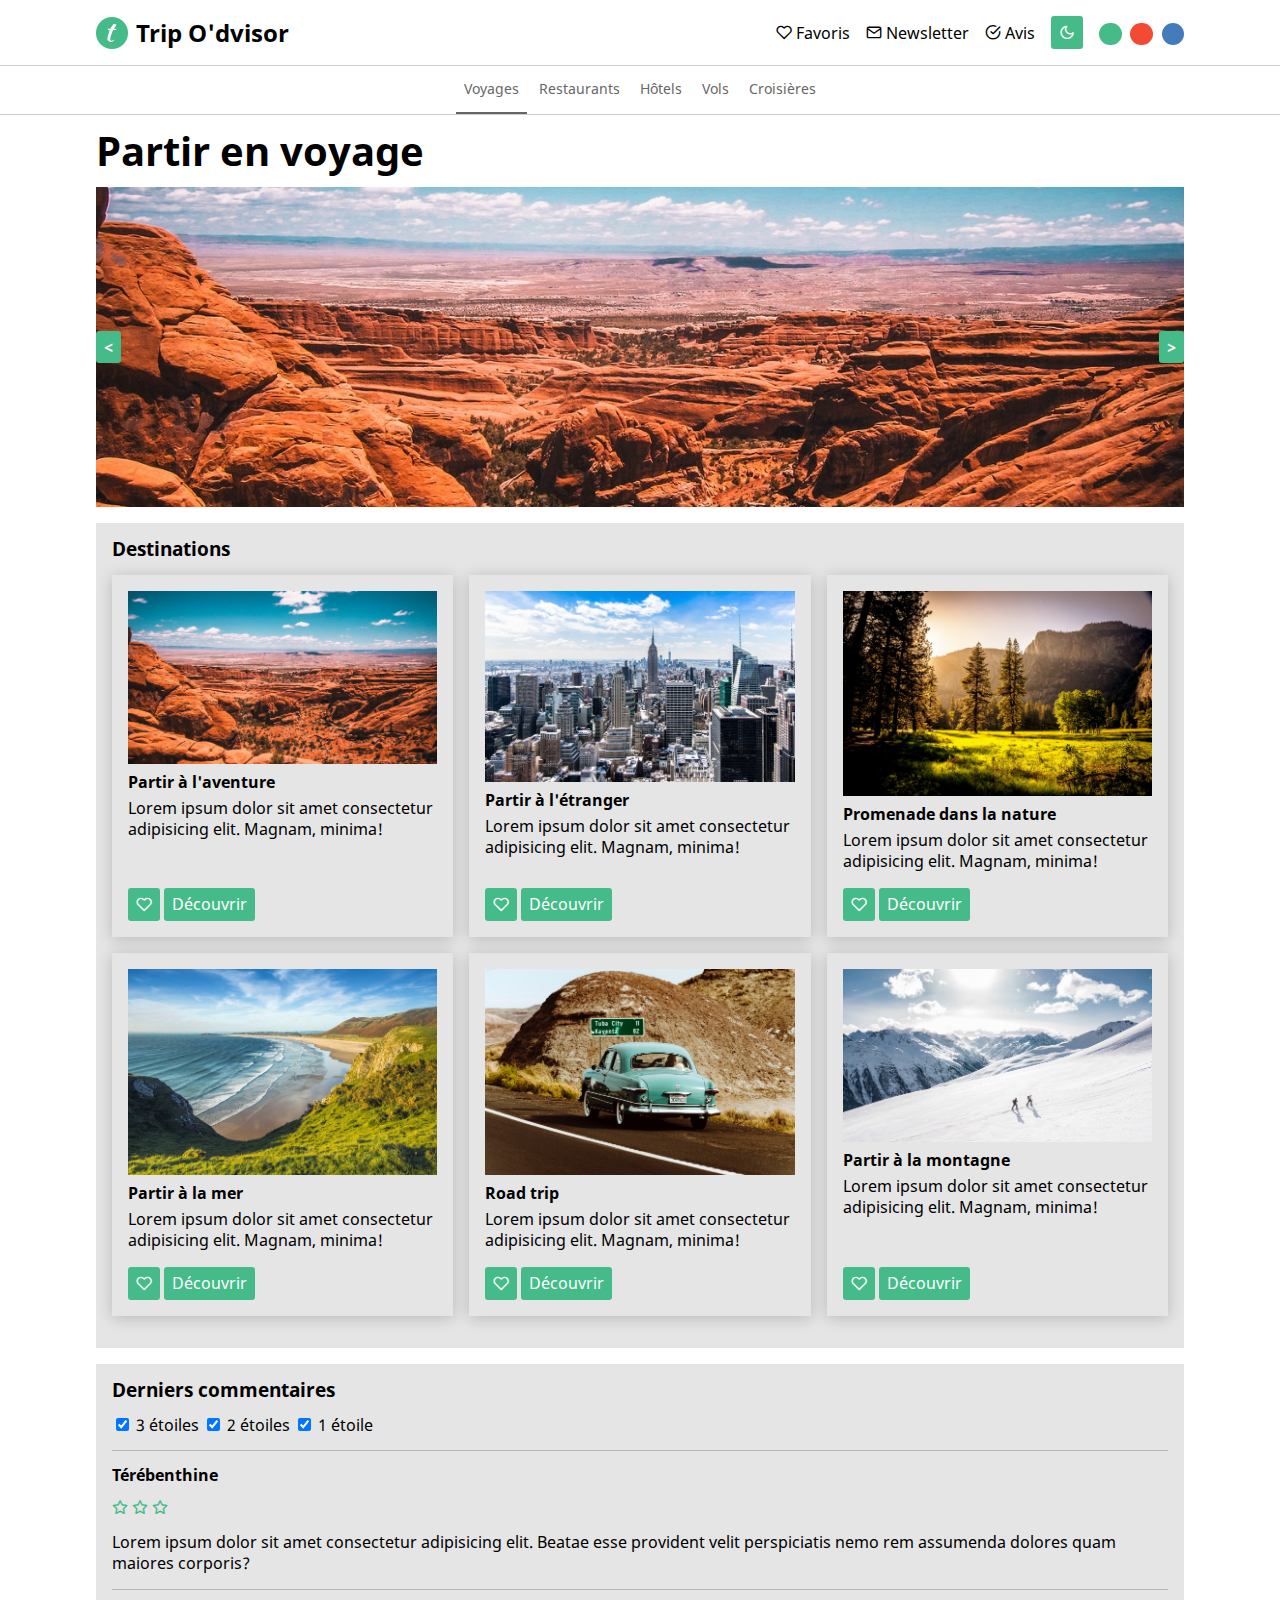
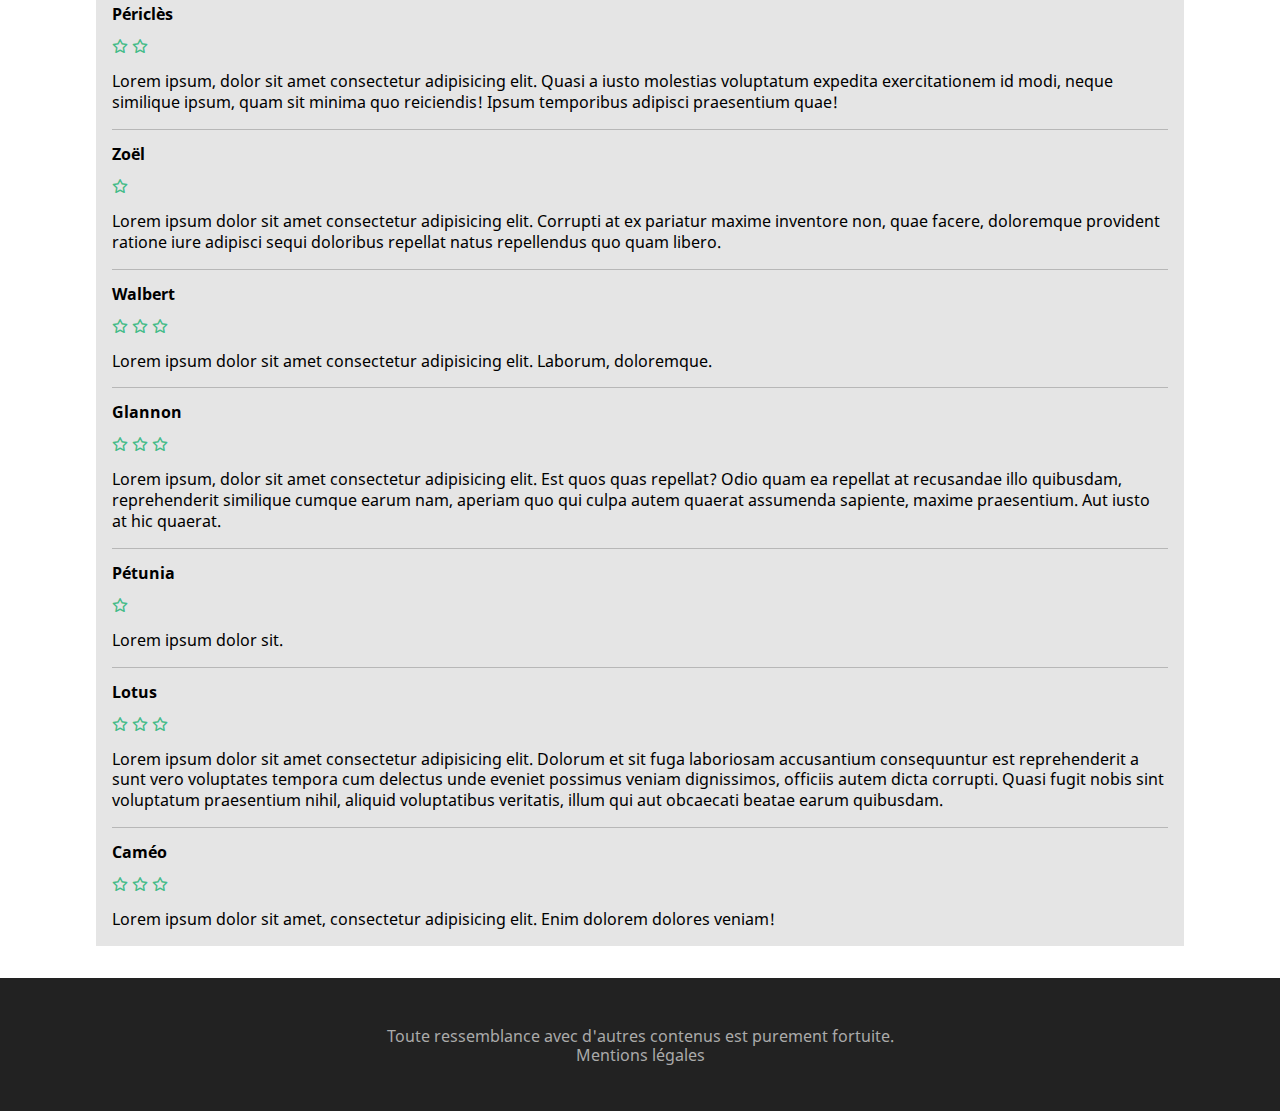
<file: index.html>
<!DOCTYPE html>
<html lang="fr">
	<head>
		<meta charset="UTF-8" />
		<meta name="viewport" content="width=device-width, initial-scale=1.0" />
		<title>Trip O'dvisor - Voyages</title>
    <script type="application/ld+json">
      {
        "@context": "https://schema.org",
        "@type": "WebPage",
        "name": "Trip O'dvisor - Partir en Voyage",
        "author": {
          "@type": "Person",
          "name": "Elodie with O'clock"
        },
        "description": "Choisissez quel type de voyage vous souhaitez réaliser : partir à l'aventure, à l'étranger, à la mer, à la montagne, à la campagne. Il y en a pour tous les goûts."
      }
      </script>
		<link rel="stylesheet" href="css/reset.css" />
		<link rel="stylesheet" href="css/fonts.css" />
		<link rel="stylesheet" href="css/styles.css" />
		<link rel="shortcut icon" href="img/favicon.ico" type="image/x-icon" />
	</head>
	<body>
		<header class="header">
			<nav>
				<div class="header__part">
					<div class="container">
						<div class="header__flex">
							<a class="logo" href="">
								<img class="logo__image" src="img/logo-theme-green.png" alt="" />
								<span class="logo__title">Trip O'dvisor</span>
							</a>
							<div class="menu">
								<a class="menu__item" href=""><i class="icon-heart"></i> Favoris</a>
								<a class="menu__item" href=""><i class="icon-mail"></i> Newsletter</a>
								<a class="menu__item" href=""><i class="icon-check-circle"></i> Avis</a>
								<button id="theme-switch" class="btn" type="button" aria-label="Changer le thème"><i class="icon-moon"></i></button>
								<div class="menu__color-switcher">
									<button id="theme-green" class="theme-button" type="button" aria-label="Changer la couleur du thème"></button>
									<button id="theme-red" class="theme-button" type="button" aria-label="Changer la couleur du thème"></button>
									<button id="theme-blue" class="theme-button" type="button" aria-label="Changer la couleur du thème"></button>
								</div>
							</div>
						</div>
					</div>
				</div>
				<div class="header__part">
					<div class="container">
						<div class="submenu">
							<a class="submenu__item submenu__item--current" href="">Voyages</a>
							<a class="submenu__item" href="">Restaurants</a>
							<a class="submenu__item" href="">Hôtels</a>
							<a class="submenu__item" href="">Vols</a>
							<a class="submenu__item" href="">Croisières</a>
						</div>
					</div>
				</div>
			</nav>
		</header>

		<main class="container">
			<div class="content">
				<h1 class="content__title">Partir en voyage</h1>

				<section class="slider">
					<button class="btn slider__btn" type="button" aria-label="Précédent">&lt;</button>
					<img class="slider__img slider__img--current" src="./img/canyon.jpg" alt="">
					<img class="slider__img" src="./img/city.jpg" alt="">
          <img class="slider__img" src="./img/nature.jpg" alt="">
          <img class="slider__img" src="./img/ocean.jpg" alt="">
          <img class="slider__img" src="./img/road.jpg" alt="">
					<img class="slider__img" src="./img/ski.jpg" alt="">
					<button class="btn slider__btn" type="button" aria-label="Suivant">&gt;</button>
				</section>

				<section class="segment">
					<h2 class="segment__title">Destinations</h2>
					<div class="cards">
						<article class="card">
							<div class="card__content">
								<img class="card__image" src="img/canyon.jpg" alt="" />
								<h3 class="card__title">Partir à l'aventure</h3>
								<p class="card__desc">Lorem ipsum dolor sit amet consectetur adipisicing elit. Magnam, minima!</p>
							</div>
							<div class="card__action">
								<button class="btn btn__like" type="button" aria-label="J'aime"><i class="icon-heart"></i></button> <a class="btn" href="">Découvrir</a>
							</div>
						</article>
						<article class="card">
							<div class="card__content">
								<img class="card__image" src="img/city.jpg" alt="" />
								<h3 class="card__title">Partir à l'étranger</h3>
								<p class="card__desc">Lorem ipsum dolor sit amet consectetur adipisicing elit. Magnam, minima!</p>
							</div>
							<div class="card__action">
								<button class="btn btn__like" type="button" aria-label="J'aime"><i class="icon-heart"></i></button> <a class="btn" href="">Découvrir</a>
							</div>
						</article>
						<article class="card">
							<div class="card__content">
								<img class="card__image" src="img/nature.jpg" alt="" />
								<h3 class="card__title">Promenade dans la nature</h3>
								<p class="card__desc">Lorem ipsum dolor sit amet consectetur adipisicing elit. Magnam, minima!</p>
							</div>
							<div class="card__action">
								<button class="btn btn__like" type="button" aria-label="J'aime"><i class="icon-heart"></i></button> <a class="btn" href="">Découvrir</a>
							</div>
						</article>
						<article class="card">
							<div class="card__content">
								<img class="card__image" src="img/ocean.jpg" alt="" />
								<h3 class="card__title">Partir à la mer</h3>
								<p class="card__desc">Lorem ipsum dolor sit amet consectetur adipisicing elit. Magnam, minima!</p>
							</div>
							<div class="card__action">
								<button class="btn btn__like" type="button" aria-label="J'aime"><i class="icon-heart"></i></button> <a class="btn" href="">Découvrir</a>
							</div>
						</article>
						<article class="card">
							<div class="card__content">
								<img class="card__image" src="img/road.jpg" alt="" />
								<h3 class="card__title">Road trip</h3>
								<p class="card__desc">Lorem ipsum dolor sit amet consectetur adipisicing elit. Magnam, minima!</p>
							</div>
							<div class="card__action">
								<button class="btn btn__like" type="button" aria-label="J'aime"><i class="icon-heart"></i></button> <a class="btn" href="">Découvrir</a>
							</div>
						</article>
						<article class="card">
							<div class="card__content">
								<img class="card__image" src="img/ski.jpg" alt="" />
								<h3 class="card__title">Partir à la montagne</h3>
								<p class="card__desc">Lorem ipsum dolor sit amet consectetur adipisicing elit. Magnam, minima!</p>
							</div>
							<div class="card__action">
								<button class="btn btn__like" type="button" aria-label="J'aime"><i class="icon-heart"></i></button> <a class="btn" href="">Découvrir</a>
							</div>
						</article>
					</div>
				</section>

				<section class="segment">
					<h2 class="segment__title">Derniers commentaires</h2>
					<div class="filters">
						<span class="filter">
							<input type="checkbox" name="rating" value="3" id="rating-3" checked />
							<label for="rating-3">3 étoiles</label>
						</span>
						<span class="filter">
							<input type="checkbox" name="rating" value="2" id="rating-2" checked />
							<label for="rating-2">2 étoiles</label>
						</span>
						<span class="filter">
							<input type="checkbox" name="rating" value="1" id="rating-1" checked />
							<label for="rating-1">1 étoile</label>
						</span>
					</div>
					<article class="review" data-rating="3">
						<h3 class="review__title">Térébenthine</h3>
						<div class="review__stars">
							<i class="icon-star"></i>
							<i class="icon-star"></i>
							<i class="icon-star"></i>
						</div>
						<p>Lorem ipsum dolor sit amet consectetur adipisicing elit. Beatae esse provident velit perspiciatis nemo rem assumenda dolores quam maiores corporis?</p>
					</article>
					<article class="review" data-rating="2">
						<h3 class="review__title">Périclès</h3>
						<div class="review__stars">
							<i class="icon-star"></i>
							<i class="icon-star"></i>
						</div>
						<p>Lorem ipsum, dolor sit amet consectetur adipisicing elit. Quasi a iusto molestias voluptatum expedita exercitationem id modi, neque similique ipsum, quam sit minima quo reiciendis! Ipsum temporibus adipisci praesentium quae!</p>
					</article>
					<article class="review" data-rating="1">
						<h3 class="review__title">Zoël</h3>
						<div class="review__stars">
							<i class="icon-star"></i>
						</div>
						<p>Lorem ipsum dolor sit amet consectetur adipisicing elit. Corrupti at ex pariatur maxime inventore non, quae facere, doloremque provident ratione iure adipisci sequi doloribus repellat natus repellendus quo quam libero.</p>
					</article>
					<article class="review" data-rating="3">
						<h3 class="review__title">Walbert</h3>
						<div class="review__stars">
							<i class="icon-star"></i>
							<i class="icon-star"></i>
							<i class="icon-star"></i>
						</div>
						<p>Lorem ipsum dolor sit amet consectetur adipisicing elit. Laborum, doloremque.</p>
					</article>
					<article class="review" data-rating="3">
						<h3 class="review__title">Glannon</h3>
						<div class="review__stars">
							<i class="icon-star"></i>
							<i class="icon-star"></i>
							<i class="icon-star"></i>
						</div>
						<p>
							Lorem ipsum, dolor sit amet consectetur adipisicing elit. Est quos quas repellat? Odio quam ea repellat at recusandae illo quibusdam, reprehenderit similique cumque earum nam, aperiam quo qui culpa autem quaerat assumenda sapiente, maxime praesentium. Aut iusto at hic
							quaerat.
						</p>
					</article>
					<article class="review" data-rating="1">
						<h3 class="review__title">Pétunia</h3>
						<div class="review__stars">
							<i class="icon-star"></i>
						</div>
						<p>Lorem ipsum dolor sit.</p>
					</article>
					<article class="review" data-rating="3">
						<h3 class="review__title">Lotus</h3>
						<div class="review__stars">
							<i class="icon-star"></i>
							<i class="icon-star"></i>
							<i class="icon-star"></i>
						</div>
						<p>
							Lorem ipsum dolor sit amet consectetur adipisicing elit. Dolorum et sit fuga laboriosam accusantium consequuntur est reprehenderit a sunt vero voluptates tempora cum delectus unde eveniet possimus veniam dignissimos, officiis autem dicta corrupti. Quasi fugit nobis sint
							voluptatum praesentium nihil, aliquid voluptatibus veritatis, illum qui aut obcaecati beatae earum quibusdam.
						</p>
					</article>
					<article class="review" data-rating="3">
						<h3 class="review__title">Caméo</h3>
						<div class="review__stars">
							<i class="icon-star"></i>
							<i class="icon-star"></i>
							<i class="icon-star"></i>
						</div>
						<p>Lorem ipsum dolor sit amet, consectetur adipisicing elit. Enim dolorem dolores veniam!</p>
					</article>
				</section>
			</div>
		</main>

		<aside class="newsletter newsletter--hidden">
			<button class="newsletter__close btn" aria-label="Fermer" type="button">&Cross;</button>
			<h2 class="newsletter__title">Inscription à la newsletter</h2>
			<form>
				<input class="newsletter__field" type="email" required id="subscriber-email" name="subscriber-email" placeholder="user@email.com" aria-label="Votre email" />
				<button class="btn" type="submit">Valider</button>
			</form>
		</aside>

		<footer class="footer">
			<div class="container">
				<p>Toute ressemblance avec d'autres contenus est purement fortuite.</p>
        <a href='legalnotice.html'>Mentions légales</a>
			</div>
		</footer>

		<script src="./js/filter.js" defer></script>
		<script src="./js/slider.js" defer></script>
		<script src="./js/newsletter.js" defer></script>
		<script src="./js/app.js" defer></script>
	</body>
</html>
</file>
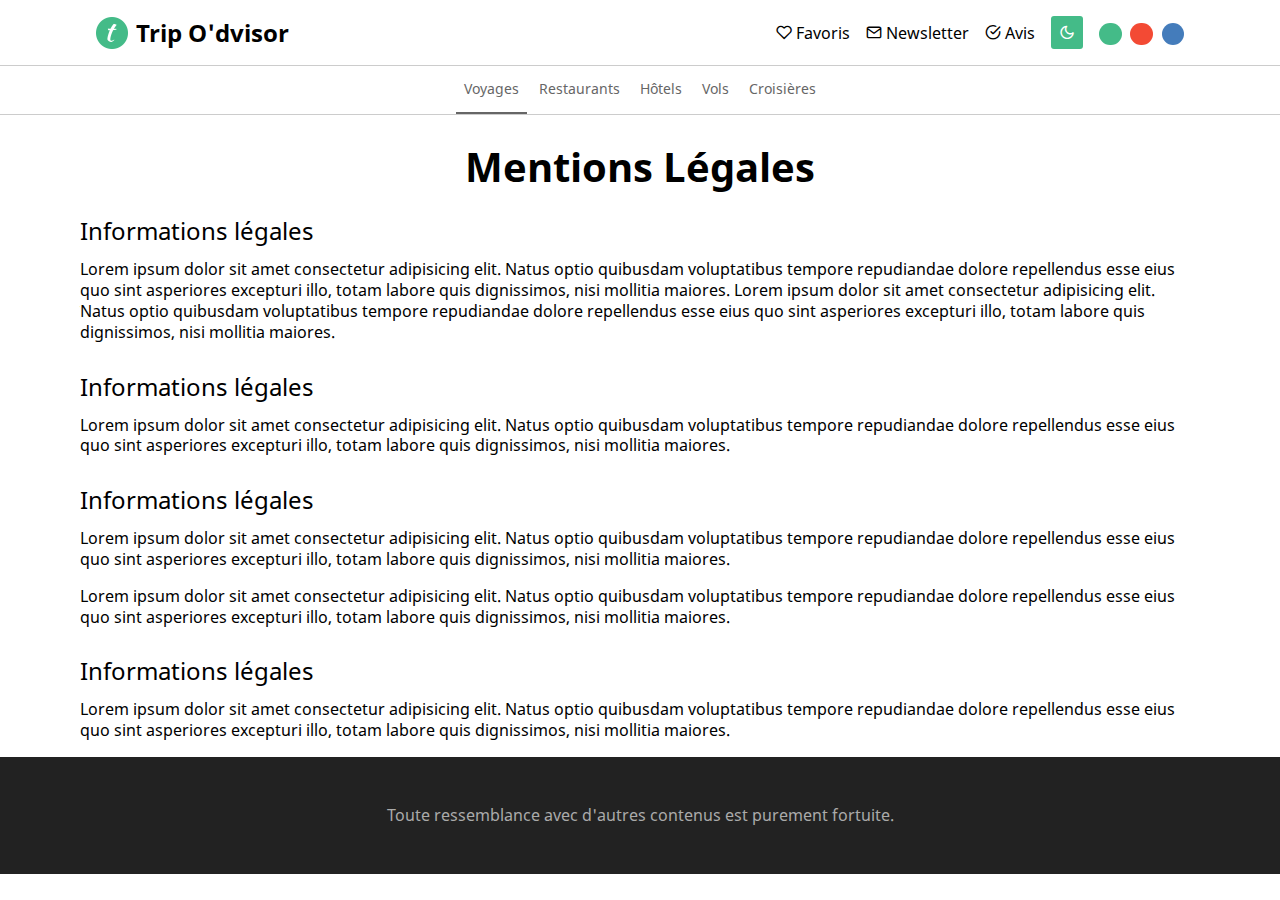
<file: legalnotice.html>
<!DOCTYPE html>
<html lang="fr">
<head>
  <meta charset="UTF-8">
  <meta name="viewport" content="width=device-width, initial-scale=1.0">
  <title>Trip O'dvisor - Mentions Légales</title>
  <link rel="stylesheet" href="css/reset.css" />
  <link rel="stylesheet" href="css/fonts.css" />
  <link rel="stylesheet" href="css/styles.css" />
  <link rel="shortcut icon" href="img/favicon.ico" type="image/x-icon" />
</head>
<body>
  <header class="header">
    <nav>
      <div class="header__part">
        <div class="container">
          <div class="header__flex">
            <a class="logo" href="index.html">
              <img class="logo__image" src="img/logo-theme-green.png" alt="" />
              <span class="logo__title">Trip O'dvisor</span>
            </a>
            <div class="menu">
              <a class="menu__item" href=""><i class="icon-heart"></i> Favoris</a>
              <a class="menu__item" href=""><i class="icon-mail"></i> Newsletter</a>
              <a class="menu__item" href=""><i class="icon-check-circle"></i> Avis</a>
              <button id="theme-switch" class="btn" type="button" aria-label="Changer le thème"><i class="icon-moon"></i></button>
              <div class="menu__color-switcher">
                <button id="theme-green" class="theme-button" type="button" aria-label="Changer la couleur du thème"></button>
                <button id="theme-red" class="theme-button" type="button" aria-label="Changer la couleur du thème"></button>
                <button id="theme-blue" class="theme-button" type="button" aria-label="Changer la couleur du thème"></button>
              </div>
            </div>
          </div>
        </div>
      </div>
      <div class="header__part">
        <div class="container">
          <div class="submenu">
            <a class="submenu__item submenu__item--current" href="">Voyages</a>
            <a class="submenu__item" href="">Restaurants</a>
            <a class="submenu__item" href="">Hôtels</a>
            <a class="submenu__item" href="">Vols</a>
            <a class="submenu__item" href="">Croisières</a>
          </div>
        </div>
      </div>
    </nav>
  </header>

  <main class="container legal-notice">
    <h1 class="content__title legal-notice__title">Mentions Légales</h1>
    <h2 class="legal-notice__subtitle">Informations légales</h2>
    <p class="legal-notice__text">Lorem ipsum dolor sit amet consectetur adipisicing elit. Natus optio quibusdam voluptatibus tempore repudiandae dolore repellendus esse eius quo sint asperiores excepturi illo, totam labore quis dignissimos, nisi mollitia maiores. Lorem ipsum dolor sit amet consectetur adipisicing elit. Natus optio quibusdam voluptatibus tempore repudiandae dolore repellendus esse eius quo sint asperiores excepturi illo, totam labore quis dignissimos, nisi mollitia maiores.</p>
    <h2 class="legal-notice__subtitle">Informations légales</h2>
    <p class="legal-notice__text">Lorem ipsum dolor sit amet consectetur adipisicing elit. Natus optio quibusdam voluptatibus tempore repudiandae dolore repellendus esse eius quo sint asperiores excepturi illo, totam labore quis dignissimos, nisi mollitia maiores.</p>
    <h2 class="legal-notice__subtitle">Informations légales</h2>
    <p class="legal-notice__text">Lorem ipsum dolor sit amet consectetur adipisicing elit. Natus optio quibusdam voluptatibus tempore repudiandae dolore repellendus esse eius quo sint asperiores excepturi illo, totam labore quis dignissimos, nisi mollitia maiores.</p>
    <p class="legal-notice__text">Lorem ipsum dolor sit amet consectetur adipisicing elit. Natus optio quibusdam voluptatibus tempore repudiandae dolore repellendus esse eius quo sint asperiores excepturi illo, totam labore quis dignissimos, nisi mollitia maiores.</p>
    <h2 class="legal-notice__subtitle">Informations légales</h2>
    <p class="legal-notice__text">Lorem ipsum dolor sit amet consectetur adipisicing elit. Natus optio quibusdam voluptatibus tempore repudiandae dolore repellendus esse eius quo sint asperiores excepturi illo, totam labore quis dignissimos, nisi mollitia maiores.</p>
  </main>

  <footer class="footer">
    <div class="container">
      <p>Toute ressemblance avec d'autres contenus est purement fortuite.</p>
    </div>
  </footer>
</body>
</html>
</file>
<file: css/fonts.css>
/* text */
@font-face {
  font-family: 'Noto Sans';
  src: url('../fonts/NotoSans.woff') format('woff');
  font-weight: normal;
  font-style: normal;
  font-display: swap;
}

@font-face {
  font-family: 'Noto Sans';
  src: url('../fonts/NotoSans-Bold.woff') format('woff');
  font-weight: bold;
  font-style: normal;
  font-display: swap;
}

@font-face {
  font-family: 'Noto Sans';
  src: url('../fonts/NotoSans-Italic.woff') format('woff');
  font-weight: normal;
  font-style: italic;
  font-display: swap;
}

/* icons */
@font-face {
  font-family: 'icomoon';
  src:  url('../fonts/icomoon.woff?eu0ody') format('woff');
  font-weight: normal;
  font-style: normal;
  font-display: block;
}

[class^="icon-"], [class*=" icon-"] {
  font-family: 'icomoon' !important;
  speak: never;
  font-style: normal;
  font-weight: normal;
  font-variant: normal;
  text-transform: none;
  line-height: 1;
  -webkit-font-smoothing: antialiased;
  -moz-osx-font-smoothing: grayscale;
}

.icon-check-circle:before {
  content: "\e900";
}
.icon-heart:before {
  content: "\e901";
}
.icon-mail:before {
  content: "\e902";
}
.icon-map-pin:before {
  content: "\e903";
}
.icon-moon:before {
  content: "\e904";
}
.icon-star:before {
  content: "\e905";
}
.icon-sun:before {
  content: "\e906";
}
</file>
<file: css/styles.css>
/* common */
@keyframes pop {
  0% {
    transform: scale(.5);
    opacity: 0;
  }
  100% {
    transform: scale(1);
    opacity: 1;
  }
}

html {
  --theme-green-main: #4b8;
  --theme-green-alt: #296;
  --theme-red-main: rgb(243, 74, 52);
  --theme-red-alt: rgb(207, 52, 31);
  --theme-blue-main: rgb(68, 124, 187);
  --theme-blue-alt: rgb(48, 103, 165);

  --color-main: var(--theme-green-main);
  --color-alt: var(--theme-green-alt);
  --border-normal: 1px solid rgba(0, 0, 0, .2);
  --color-bg: white;
  --color-opacity: rgba(0, 0, 0, .1);
}

body {
  font-family: 'Noto Sans', sans-serif;
  transition: background-color .3s;
}

a:hover {
  color: var(--color-alt);
}

p {
  line-height: 1.3;
}

.container {
  width: 96%;
  max-width: 70em;
  margin: 0 auto;
}

.btn {
  background-color: var(--color-main);
  border: 0;
  border-radius: 3px;
  color: white;
  padding: 0.5rem;
  display: inline-block;
}

.btn:hover, .btn:focus {
  background-color: var(--color-alt);
  color: white;
}

.message {
  padding: 1rem;
  border-radius: 3px;
  background-color: rgb(250, 228, 185);
  color:rgb(109, 76, 18);
  margin-bottom: 1rem;
}

/* top */
.header__part {
  border-bottom: var(--border-normal);
}

.header__flex {
  padding: 1rem;
  display: flex;
  flex-direction: column;
  align-items: center;
}

.logo {
  font-weight: bold;
  display: flex;
  align-items: center;
  font-size: 1.5em;
}

.logo__image {
  margin-right: 0.5rem;
}

.menu {
  display: flex;
  align-items: center;
}
.theme-button {
  border: 0;
  border-radius: 50%;
  color: white;
  padding: .7rem;
  display: inline-block;
  margin-left: .3rem;
}
.menu__color-switcher {
  margin-left: .7rem;
}
#theme-red {
  background-color: var(--theme-red-main);
}
#theme-blue {
  background-color: var(--theme-blue-main);
}
#theme-green {
  background-color: var(--theme-green-main);
}
#theme-red:hover {
  background-color: var(--theme-red-alt);
}
#theme-blue:hover {
  background-color: var(--theme-blue-alt);
}
#theme-green:hover {
  background-color: var(--theme-green-alt);
}
.menu__item {
  margin-right: 1rem;;
}

.submenu {
  text-align: center;
  color: #666;
  font-size: 0.9em;
}

.submenu__item {
  padding: 1rem 0.5rem;
  display: inline-block;
}

.submenu__item--current {
  border-bottom: 2px solid #666;
}

/* content */
.content {
  padding: 1rem;
}

.content__title {
  font-size: 2.5em;
  font-weight: bold;
  margin-bottom: 1rem;
}

.segment {
  padding: 1rem;
  margin: 1rem 0;
  background-color: var(--color-opacity);
}

.segment__title {
  font-weight: bold;
  font-size: 1.2em;
  margin-bottom: 1rem;
}

.cards {
  display: flex;
  flex-wrap: wrap;
  justify-content: space-between;
}

.card {
  padding: 1rem;
  width: 100%;
  box-shadow: 0 2px 15px rgba(0, 0, 0, 0.2);
  margin-bottom: 1rem;
  display: flex;
  flex-direction: column;
  justify-content: space-between;
}

.card__title {
  margin: 0.5rem 0;
  font-weight: bold;
}

.card__action {
  margin-top: 1rem;
  display: flex;
}

.card__action .btn {
  margin-right: 0.25rem;
}

/* slider */
.slider {
  position: relative;
  height: 20em;
  display: flex;
  align-items: center;
  justify-content: space-between;
}

.slider__img {
  position: absolute;
  top: 0;
  left: 0;
  width: 100%;
  height: 100%;
  object-fit: cover;
  opacity: 0;
  transition: opacity .3s;
}

.slider__img--current {
  opacity: 1;
  z-index: 1;
}

.slider__btn {
  position: relative;
  z-index: 2;
  font-weight: bold;
}

/* bonus slider nav */
.slider__nav {
  position: absolute;
  display: flex;
  justify-content: center;
  left: 0;
  bottom: 0;
  width: 100%;
  z-index: 2;
}

.slider__nav-item {
  border: 0;
  padding: 0;
  margin: 0.5em;
  width: 0.5em;
  height: 0.5em;
  border-radius: 50%;
  background-color: white;
}

/* filters & reviews */

.review {
  margin-top: 1rem;
  border-top: var(--border-normal);
  padding-top: 1rem;
}

.review--hidden {
  display: none;
}

.review__title {
  font-weight: bold;
}

.review__stars {
  margin: 1rem 0;
  color: var(--color-main);
}

/* newsletter */

.newsletter {
  position: fixed;
  z-index: 9;
  right:0;
  bottom: 0;
  background-color: var(--color-bg);
  box-shadow: 0 0 15px rgba(0, 0, 0, 0.2);
  border: var(--border-normal);
  padding: 2rem;
  width: 25em;
  max-width: 100%;
  animation: .3s 0s 1 pop;
  
  /*message d'erreur si mauvais email*/
  form p {
    margin-block-start: 0.5rem;
    color: red;
    font-style: italic;
    font-size: 0.7rem;
  }
}

.newsletter--hidden {
  display: none;
}


.newsletter__title {
  font-weight: bold;
  margin-bottom: 1rem;
}

.newsletter__field {
  border: var(--border-normal);
  padding: 0.25rem;
  border-radius: 5px;
}

.newsletter__close {
  position: absolute;
  right: 0;
  top: 0;
}



/* bottom */
.footer {
  background-color: #222;
  color: #aaa;
  text-align: center;
  padding: 3rem 1rem;
}

/* dark mode */
.theme-dark {
  color: white;
  background-color: rgb(22, 22, 22);
  --border-normal: 1px solid rgba(255, 255, 255, .2);
  --color-bg: rgb(15, 15, 15);
  --color-opacity: rgba(255, 255, 255, .1);
}

.theme-green {
  --color-main: var(--theme-green-main);
  --color-alt: var(--theme-green-alt);
}
.theme-red {
  --color-main: var(--theme-red-main);
  --color-alt: var(--theme-red-alt);
}
.theme-blue {
  --color-main: var(--theme-blue-main);
  --color-alt: var(--theme-blue-alt);
}

.theme-dark #theme-switch .icon-moon::before {
  content: "\e906";
}

.legal-notice {
  margin-top: 2rem;
  text-align: center;

  h2 {
    font-size: 1.5rem;
    text-align: left;
    margin-block-start: 2rem;

  }
  
  h2,p {
    text-align: left;
    margin-block-end: 1rem;
  }
}

/* responsive */
@media screen and (min-width: 40em) {
  .header__flex {
    flex-direction: row;
    justify-content: space-between;
    align-items: center;
  }

  .card {
    width: calc((100% - 1rem) / 2);
  }
}

@media screen and (min-width: 60em) {
  .card {
    width: calc((100% - 2rem) / 3);
  }
}
</file>
